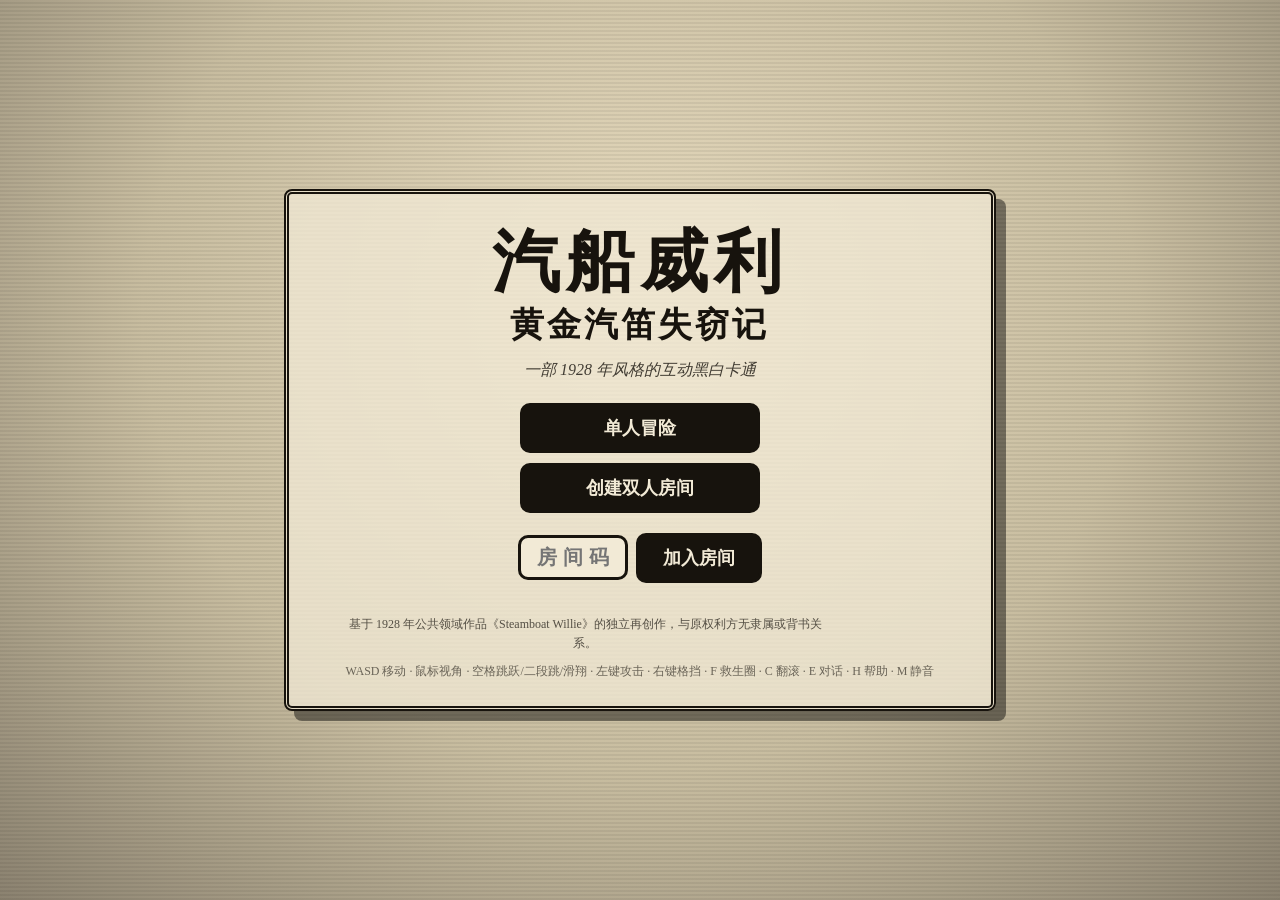
<file: index.html>
<!DOCTYPE html>
<html lang="zh-CN">
<head>
<meta charset="utf-8">
<meta name="viewport" content="width=device-width,initial-scale=1,maximum-scale=1,user-scalable=no">
<title>汽船威利：黄金汽笛失窃记</title>
<link rel="icon" href="data:,">
<link rel="stylesheet" href="css/style.css?v=6">
</head>
<body>
<div id="game"></div>

<!-- 老电影叠层：胶片颗粒/竖向划痕/暗角/曝光呼吸 -->
<div id="grain"></div>
<div id="scratches"></div>
<div id="vignette"></div>
<div id="flash"></div>

<!-- HUD -->
<div id="hud" style="display:none">
  <div id="hearts"></div>
  <canvas id="stamina" width="84" height="84"></canvas>
  <div id="coins">◎ 0</div>
  <div id="weapons"></div>
  <canvas id="minimap" width="168" height="168"></canvas>
  <div id="quest"></div>
  <div id="fps" style="display:none"></div>
</div>

<div id="eprompt" style="display:none">E&nbsp;对话</div>
<div id="dialog" style="display:none"><div id="dlg-name"></div><div id="dlg-text"></div><div id="dlg-more">▼ 空格继续</div></div>
<div id="toast"></div>
<div id="bossbar" style="display:none"><div id="boss-name">巨型蒸汽鹦鹉号</div><div id="boss-hp"><div id="boss-hp-fill"></div></div><div id="boss-phase">锅炉压力：正常</div></div>
<div id="crosshair" style="display:none"></div>
<div id="help" style="display:none"></div>

<!-- 过场：4:3 黑边 + 默片字幕卡 -->
<div id="letterbox" style="display:none"><div class="lb-bar lb-top"></div><div class="lb-bar lb-bot"></div></div>
<div id="card" style="display:none"><div id="card-inner"></div></div>

<!-- 标题菜单 -->
<div id="title">
  <div id="title-frame">
    <h1>汽船威利</h1>
    <h2>黄金汽笛失窃记</h2>
    <p id="title-sub">一部 1928 年风格的互动黑白卡通</p>
    <button id="btn-single">单人冒险</button>
    <button id="btn-host">创建双人房间</button>
    <div id="join-row">
      <input id="room-input" maxlength="4" placeholder="房间码" autocomplete="off">
      <button id="btn-join">加入房间</button>
    </div>
    <div id="room-code" style="display:none">房间码：<b id="room-code-text"></b><br><span>把码发给同伴，等待对方加入…</span></div>
    <p id="disclaimer">基于 1928 年公共领域作品《Steamboat Willie》的独立再创作，与原权利方无隶属或背书关系。</p>
    <p id="title-hint">WASD 移动 · 鼠标视角 · 空格跳跃/二段跳/滑翔 · 左键攻击 · 右键格挡 · F 救生圈 · C 翻滚 · E 对话 · H 帮助 · M 静音</p>
  </div>
</div>

<!-- 报错叠层 -->
<div id="err"></div>
<script>
/* 页面内置 error overlay：把 JS 报错直接叠到屏幕，便于 QA */
(function () {
  var box = document.getElementById('err'), count = 0;
  function show(msg) {
    count++;
    box.style.display = 'block';
    var d = document.createElement('div');
    d.textContent = '⚠ ' + msg;
    box.appendChild(d);
    while (box.children.length > 8) box.removeChild(box.firstChild);
  }
  window.addEventListener('error', function (e) {
    show((e.message || 'error') + '  @' + (e.filename || '').split('/').pop() + ':' + e.lineno);
  });
  window.addEventListener('unhandledrejection', function (e) {
    show('promise: ' + (e.reason && e.reason.message || e.reason));
  });
  window.__errCount = function () { return count; };
})();
</script>

<script src="vendor/three.min.js?v=6"></script>
<script src="vendor/GLTFLoader.js?v=6"></script>
<script src="vendor/DRACOLoader.js?v=6"></script>
<script src="vendor/SkeletonUtils.js?v=6"></script>
<script src="vendor/peerjs.min.js?v=6"></script>
<script src="js/audio.js?v=6"></script>
<script src="js/ui.js?v=6"></script>
<script src="js/world.js?v=6"></script>
<script src="js/player.js?v=6"></script>
<script src="js/combat.js?v=6"></script>
<script src="js/enemies.js?v=6"></script>
<script src="js/npc.js?v=6"></script>
<script src="js/story.js?v=6"></script>
<script src="js/net.js?v=6"></script>
<script src="js/main.js?v=6"></script>
</body>
</html>
</file>
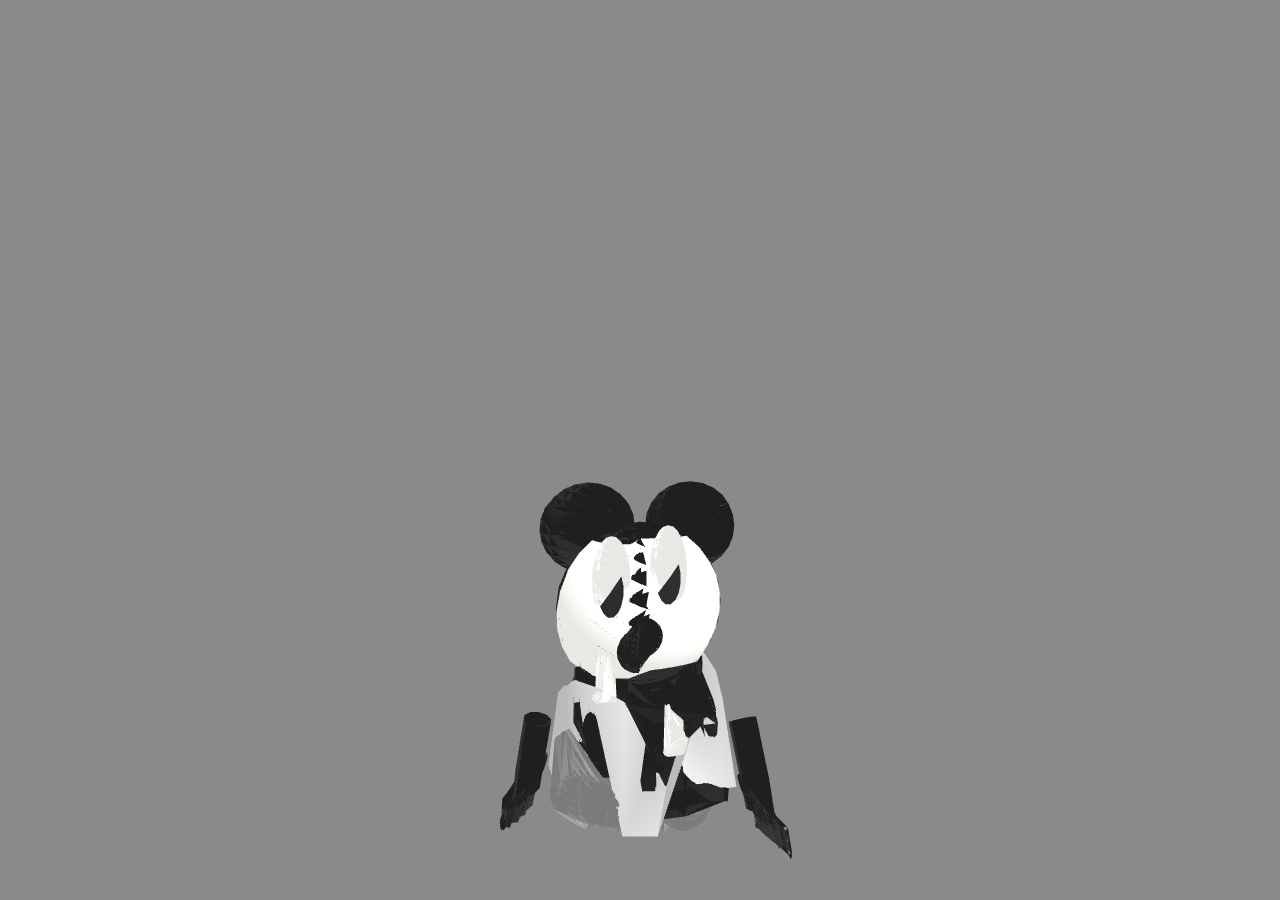
<file: qa/model_test.html>
<!DOCTYPE html>
<html>
<head><meta charset="utf-8"><style>body{margin:0;background:#888}</style></head>
<body>
<script src="../vendor/three.min.js"></script>
<script src="../vendor/GLTFLoader.js"></script>
<script>
window.RESULT = {loaded: [], errors: []};
window.onerror = (m, s, l, c) => { window.RESULT.errors.push('' + m + ' @' + l + ':' + c); };

const scene = new THREE.Scene();
scene.background = new THREE.Color(0x8a8a8a);
const cam = new THREE.PerspectiveCamera(45, innerWidth / innerHeight, 0.1, 500);
const renderer = new THREE.WebGLRenderer({antialias: true});
renderer.setSize(innerWidth, innerHeight);
renderer.outputEncoding = THREE.sRGBEncoding;
document.body.appendChild(renderer.domElement);
scene.add(new THREE.AmbientLight(0xffffff, 0.9));
const key = new THREE.DirectionalLight(0xffffff, 0.8);
key.position.set(5, 10, 7);
scene.add(key);

const MODELS = [
  ['../assets/models/willie_mickey.glb', 'walk', 2.2, [0, 0, 3.2]],
  ['../assets/models/minnie1928.glb', 'talk', 2.2, [0, 0, 3.2]],
  ['../assets/models/blackcat_mate.glb', 'attack', 2.6, [0, 0, 4.0]],
  ['../assets/models/steam_parrot.glb', 'fly', 42, [0, -8, 75]],
];
let idx = 0, mixer = null, current = null;

function loadNext() {
  if (idx >= MODELS.length) { window.RESULT.done = true; return; }
  const [url, clipName, targetH, camPos] = MODELS[idx];
  new THREE.GLTFLoader().load(url, (gltf) => {
    const root = gltf.scene;
    scene.add(root);
    // report bones + clips
    const bones = [];
    root.traverse(o => { if (o.isBone || (o.type === 'Object3D' && gltf.skins)) {} });
    const clips = gltf.animations.map(a => a.name);
    window.RESULT.loaded.push({
      url: url.split('/').pop(), clips,
      nodeNames: gltf.scene.children.map(c => c.name),
    });
    mixer = new THREE.AnimationMixer(root);
    const clip = gltf.animations.find(a => a.name === clipName) || gltf.animations[0];
    mixer.clipAction(clip).play();
    current = root;
    cam.position.set(camPos[0], camPos[1] + targetH * 0.5, camPos[2]);
    cam.lookAt(0, targetH * 0.45, 0);
    window.RESULT.ready = url.split('/').pop();
  }, undefined, (e) => {
    window.RESULT.errors.push(url + ': ' + (e.message || e));
    window.RESULT.ready = 'ERR';
  });
}
loadNext();

const clock = new THREE.Clock();
function loop() {
  requestAnimationFrame(loop);
  const dt = clock.getDelta();
  if (mixer) mixer.update(dt);
  renderer.render(scene, cam);
}
loop();

window.NEXT = () => {
  if (current) { scene.remove(current); current = null; mixer = null; }
  idx++;
  window.RESULT.ready = null;
  loadNext();
};
</script>
</body>
</html>
</file>
<file: css/style.css>
/* 汽船威利：黄金汽笛失窃记 —— 黑白默片 UI */
:root {
  --ink: #17130d;
  --paper: #f2ead6;
  --paper-dim: #d8cdb2;
  --gray: #8b8577;
  --charge: 0; /* 鱼叉弓蓄力 0..1，由 JS 驱动 */
}

* { margin: 0; padding: 0; box-sizing: border-box; }
html, body { width: 100%; height: 100%; overflow: hidden; background: #000; }
body {
  font-family: Georgia, 'Times New Roman', serif;
  color: var(--ink);
  cursor: default;
  user-select: none;
}
#game { position: fixed; inset: 0; }
#game canvas { display: block; }

/* ---------- 老电影叠层 ---------- */
#grain, #scratches, #vignette, #flash {
  position: fixed; inset: 0; pointer-events: none; z-index: 40;
}
#grain { opacity: 0.07; mix-blend-mode: overlay; }
#scratches { opacity: 0.10; }
#vignette {
  box-shadow: inset 0 0 14vw 6vw rgba(0, 0, 0, 0.85);
  background: radial-gradient(ellipse at center, transparent 55%, rgba(20, 16, 10, 0.35) 100%);
}
#flash { background: #fff; opacity: 0; z-index: 45; }

/* ---------- HUD ---------- */
#hud { position: fixed; inset: 0; pointer-events: none; z-index: 20; }
#hearts {
  position: absolute; top: 18px; left: 20px;
  font-size: 26px; letter-spacing: 3px;
  color: var(--paper); text-shadow: 2px 2px 0 var(--ink);
  font-family: 'Bradley Hand', 'Snell Roundhand', cursive;
}
#stamina {
  position: absolute; top: 52px; left: 22px; width: 84px; height: 84px;
  opacity: 0; transition: opacity 0.4s;
}
#coins {
  position: absolute; top: 20px; left: 50%; transform: translateX(-50%);
  color: var(--paper); font-size: 22px; font-weight: bold;
  text-shadow: 2px 2px 0 var(--ink); letter-spacing: 2px;
}
#weapons {
  position: absolute; bottom: 22px; left: 50%; transform: translateX(-50%);
  display: flex; gap: 8px;
}
.wslot {
  width: 58px; height: 58px; background: rgba(242, 234, 214, 0.9);
  border: 3px solid var(--ink); border-radius: 12px;
  display: flex; flex-direction: column; align-items: center; justify-content: center;
  font-size: 11px; position: relative; color: var(--ink);
}
.wslot .wkey { position: absolute; top: 1px; left: 4px; font-size: 10px; opacity: 0.7; }
.wslot .wname { font-weight: bold; font-size: 12px; }
.wslot .wdur {
  position: absolute; bottom: 2px; left: 4px; right: 4px; height: 4px;
  background: var(--paper-dim); border: 1px solid var(--ink); border-radius: 2px;
}
.wslot .wdur > i { display: block; height: 100%; background: var(--ink); }
.wslot.active { outline: 3px solid var(--paper); outline-offset: 2px; }
.wslot.broken { opacity: 0.4; }
.wslot.util { width: 48px; height: 48px; align-self: flex-end; }

#minimap {
  position: absolute; top: 16px; right: 18px; width: 168px; height: 168px;
  border: 3px solid var(--ink); border-radius: 50%;
  background: var(--paper);
  box-shadow: 0 0 0 3px rgba(242, 234, 214, 0.6);
}
#quest {
  position: absolute; top: 196px; right: 18px; width: 210px;
  background: rgba(242, 234, 214, 0.92); border: 3px solid var(--ink);
  border-radius: 12px; padding: 10px 12px; font-size: 14px; line-height: 1.5;
}
#quest .q-title { font-weight: bold; border-bottom: 2px solid var(--ink); margin-bottom: 4px; padding-bottom: 2px; }
#fps {
  position: absolute; bottom: 6px; left: 8px; color: var(--paper);
  font: 12px monospace; text-shadow: 1px 1px 0 #000;
}

/* ---------- 对话/提示/toast ---------- */
#eprompt {
  position: fixed; z-index: 25; transform: translate(-50%, -130%);
  background: var(--paper); border: 3px solid var(--ink); border-radius: 10px;
  padding: 4px 12px; font-weight: bold; font-size: 15px;
  box-shadow: 3px 3px 0 rgba(0, 0, 0, 0.5);
}
#dialog {
  position: fixed; left: 50%; bottom: 90px; transform: translateX(-50%);
  width: min(680px, 86vw); z-index: 30;
  background: var(--paper); border: 4px solid var(--ink); border-radius: 16px;
  padding: 16px 22px 26px; box-shadow: 6px 6px 0 rgba(0, 0, 0, 0.55);
}
#dlg-name {
  font-family: 'Bradley Hand', 'Snell Roundhand', cursive;
  font-size: 22px; font-weight: bold; border-bottom: 2px solid var(--ink);
  margin-bottom: 8px; display: inline-block; padding-right: 24px;
}
#dlg-text { font-size: 18px; line-height: 1.65; min-height: 30px; }
#dlg-more {
  position: absolute; right: 14px; bottom: 6px; font-size: 12px; opacity: 0.65;
  animation: bob 0.9s infinite alternate;
}
@keyframes bob { from { transform: translateY(0); } to { transform: translateY(3px); } }

#toast {
  position: fixed; top: 84px; left: 50%; transform: translateX(-50%);
  z-index: 30; display: flex; flex-direction: column; align-items: center; gap: 6px;
  pointer-events: none;
}
.toast-item {
  background: rgba(242, 234, 214, 0.95); border: 3px solid var(--ink);
  border-radius: 10px; padding: 6px 18px; font-weight: bold; font-size: 15px;
  box-shadow: 3px 3px 0 rgba(0, 0, 0, 0.5);
  animation: toastIn 0.25s ease-out;
}
@keyframes toastIn { from { transform: translateY(-12px); opacity: 0; } to { transform: translateY(0); opacity: 1; } }

/* ---------- BOSS 血条 ---------- */
#bossbar {
  position: fixed; top: 22px; left: 50%; transform: translateX(-50%);
  width: min(560px, 70vw); z-index: 25; text-align: center;
}
#boss-name {
  font-family: 'Bradley Hand', 'Snell Roundhand', cursive;
  color: var(--paper); font-size: 22px; text-shadow: 2px 2px 0 var(--ink);
}
#boss-hp {
  height: 16px; background: rgba(23, 19, 13, 0.85); border: 3px solid var(--paper);
  border-radius: 8px; overflow: hidden; margin: 4px 0;
}
#boss-hp-fill { height: 100%; width: 100%; background: var(--paper); transition: width 0.25s; }
#boss-phase { color: var(--paper); font-size: 13px; text-shadow: 1px 1px 0 var(--ink); opacity: 0.85; }

/* ---------- 鱼叉弓准星 ---------- */
#crosshair {
  position: fixed; top: 50%; left: 50%; z-index: 22;
  width: calc(64px - var(--charge) * 34px);
  height: calc(64px - var(--charge) * 34px);
  transform: translate(-50%, -50%);
  border: calc(2px + var(--charge) * 2px) solid rgba(242, 234, 214, 0.9);
  border-radius: 50%;
  box-shadow: 0 0 calc(var(--charge) * 14px) rgba(242, 234, 214, 0.8), inset 0 0 6px rgba(23, 19, 13, 0.6);
}
#crosshair::before, #crosshair::after {
  content: ''; position: absolute; background: rgba(242, 234, 214, 0.9);
}
#crosshair::before { width: 2px; height: 12px; left: 50%; top: -14px; transform: translateX(-50%); }
#crosshair::after { width: 12px; height: 2px; top: 50%; left: -14px; transform: translateY(-50%); }
#crosshair.full {
  border-style: double; border-width: 5px;
  box-shadow: 0 0 20px rgba(255, 255, 255, 0.95), inset 0 0 10px rgba(255, 255, 255, 0.6);
}

/* ---------- 帮助 ---------- */
#help {
  position: fixed; top: 50%; left: 50%; transform: translate(-50%, -50%);
  z-index: 35; width: min(560px, 88vw);
  background: var(--paper); border: 4px solid var(--ink); border-radius: 16px;
  padding: 20px 26px; box-shadow: 8px 8px 0 rgba(0, 0, 0, 0.6);
  font-size: 15px; line-height: 1.9;
}
#help h3 { font-family: 'Bradley Hand', 'Snell Roundhand', cursive; font-size: 24px; margin-bottom: 8px; }
#help b { display: inline-block; min-width: 110px; }

/* ---------- 过场 ---------- */
#letterbox { position: fixed; inset: 0; z-index: 42; pointer-events: none; }
.lb-bar { position: absolute; left: 0; right: 0; background: #000; height: 12.5vh; }
.lb-top { top: 0; } .lb-bot { bottom: 0; }
#card {
  position: fixed; inset: 0; z-index: 44; display: flex;
  align-items: center; justify-content: center; pointer-events: none;
}
#card-inner {
  background: var(--paper); border: 5px double var(--ink);
  padding: 28px 48px; max-width: 640px; text-align: center;
  font-family: 'Bradley Hand', 'Snell Roundhand', cursive;
  font-size: 26px; line-height: 1.6;
  box-shadow: 0 0 0 100vmax rgba(0, 0, 0, 0.55);
}
#card-inner small { display: block; font-size: 16px; margin-top: 12px; opacity: 0.75; font-family: Georgia, serif; }

/* ---------- 标题菜单 ---------- */
#title {
  position: fixed; inset: 0; z-index: 60;
  background:
    repeating-linear-gradient(0deg, rgba(0, 0, 0, 0.06) 0 2px, transparent 2px 4px),
    radial-gradient(ellipse at 50% 35%, #e8dcc0 0%, #c8bda0 55%, #8b8270 100%);
  display: flex; align-items: center; justify-content: center;
}
#title-frame {
  text-align: center; background: rgba(242, 234, 214, 0.75);
  border: 5px double var(--ink); border-radius: 8px;
  padding: 34px 56px 26px; box-shadow: 10px 10px 0 rgba(0, 0, 0, 0.45);
}
#title h1 {
  font-family: 'Bradley Hand', 'Snell Roundhand', cursive;
  font-size: 68px; letter-spacing: 6px; line-height: 1;
}
#title h2 {
  font-family: 'Bradley Hand', 'Snell Roundhand', cursive;
  font-size: 34px; margin-top: 6px; letter-spacing: 3px;
}
#title-sub { margin: 12px 0 22px; font-style: italic; opacity: 0.8; }
#title button {
  display: block; margin: 10px auto; min-width: 240px;
  font-family: Georgia, serif; font-size: 18px; font-weight: bold;
  color: var(--paper); background: var(--ink);
  border: 3px solid var(--ink); border-radius: 10px; padding: 10px 24px;
  cursor: pointer; transition: transform 0.08s;
}
#title button:hover { transform: scale(1.04); }
#title button:active { transform: scale(0.97); }
#join-row { display: flex; gap: 8px; justify-content: center; align-items: center; }
#room-input {
  width: 110px; font: bold 20px Georgia, serif; text-align: center;
  letter-spacing: 6px; padding: 8px 6px 8px 12px;
  border: 3px solid var(--ink); border-radius: 10px; background: var(--paper);
  text-transform: uppercase;
}
#join-row button { min-width: 120px; margin: 10px 0; }
#room-code { margin-top: 12px; font-size: 18px; }
#room-code b { font-size: 30px; letter-spacing: 8px; }
#room-code span { font-size: 13px; opacity: 0.75; }
#disclaimer {
  margin-top: 22px; max-width: 480px; font-size: 12px; opacity: 0.7; line-height: 1.6;
}
#title-hint { margin-top: 10px; font-size: 12px; opacity: 0.6; }

/* ---------- 伤害数字（默片字幕体） ---------- */
.dmgnum {
  position: fixed; z-index: 24; pointer-events: none;
  font-family: 'Bradley Hand', 'Snell Roundhand', cursive;
  font-weight: bold; font-size: 24px; color: var(--paper);
  text-shadow: 2px 2px 0 var(--ink), -1px -1px 0 var(--ink);
  transform: translate(-50%, -50%);
}
.dmgnum.crit { font-size: 32px; }

/* ---------- 报错叠层 ---------- */
#err {
  display: none; position: fixed; left: 8px; bottom: 8px; z-index: 99;
  max-width: 92vw; font: 12px/1.5 monospace; color: #fff;
}
#err div {
  background: rgba(120, 0, 0, 0.9); padding: 4px 10px; margin-top: 4px;
  border-radius: 4px; white-space: pre-wrap;
}
</file>
